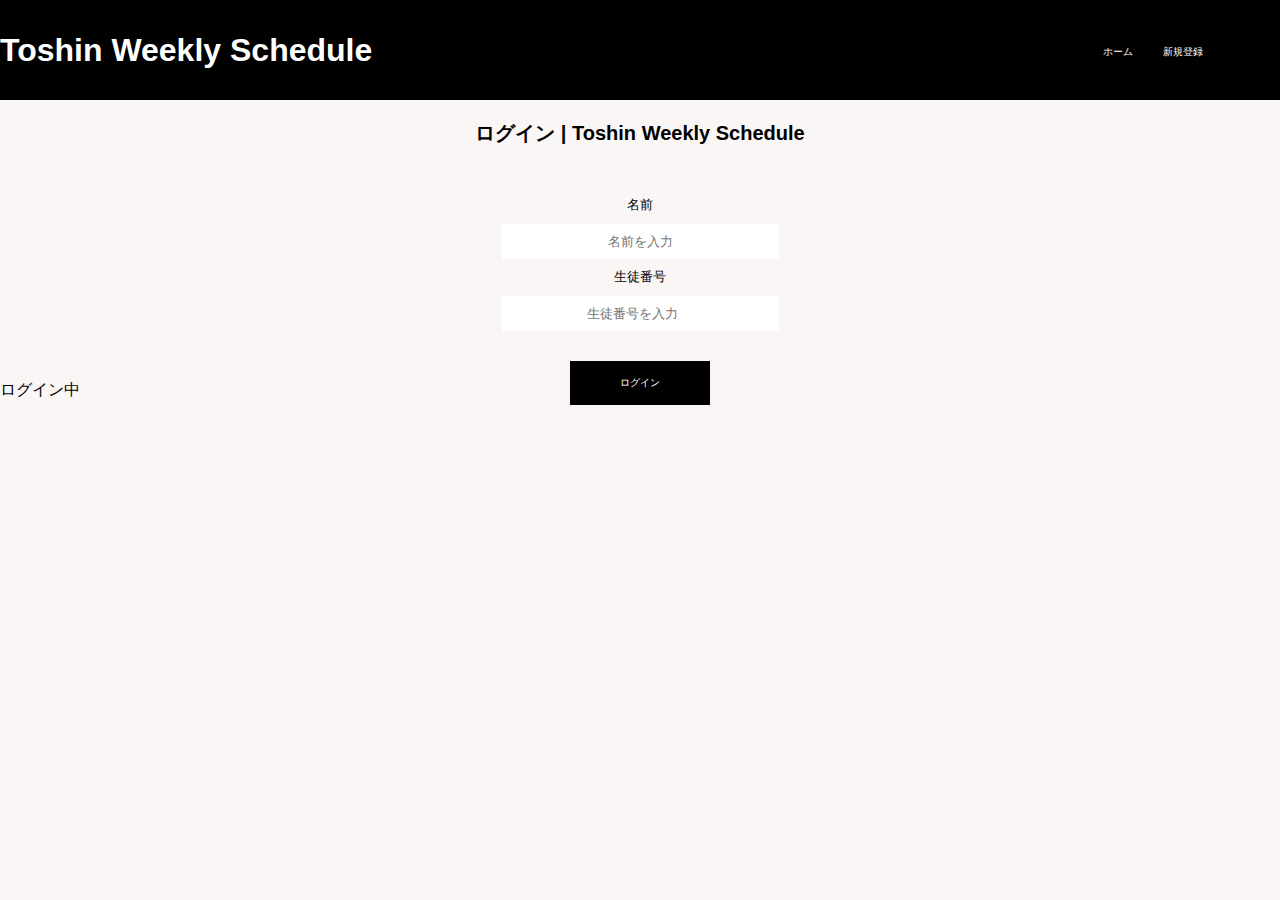
<file: login.html>
<!DOCTYPE html>
<html>
    <head>
     <meta charset="utf-8">
     <title>ログイン</title>
     <link rel="stylesheet" href="css-login.css">
    </head>
    <body>
         <div class="top" id="top">
            <h1>Toshin Weekly Schedule</h1>
            <div class="b1" id="b1">
                <div class="b2" id="b2" onclick='location.href="index.html"'>ホーム</div>
                <div class="b3" id="b3" onclick='location.href="register.html"'>新規登録</div>
            </div>
        </div>
        <div class="center" id="center">
            <h1>ログイン | Toshin Weekly Schedule</h1>
            <p>名前</p>
            <input type="text"  id="name" value="" placeholder="名前を入力">
            <p>生徒番号</p>
            <input type="number"  id="num" value="" placeholder="生徒番号を入力">
            <div onclick="send()">ログイン</div>
        </div>
        <div class="loading" id="loading">
            <div class="smoke" id="smoke"></div>
            <div class="bar" id="bar"></div>
            <div class="l" id="l">ログイン中</div>
        </div>
        <script src="https://code.jquery.com/jquery-3.7.1.js" integrity="sha256-eKhayi8LEQwp4NKxN+CfCh+3qOVUtJn3QNZ0TciWLP4=" crossorigin="anonymous"></script>
        <script src="js-login.js"></script>
    </body>
</html>
</file>
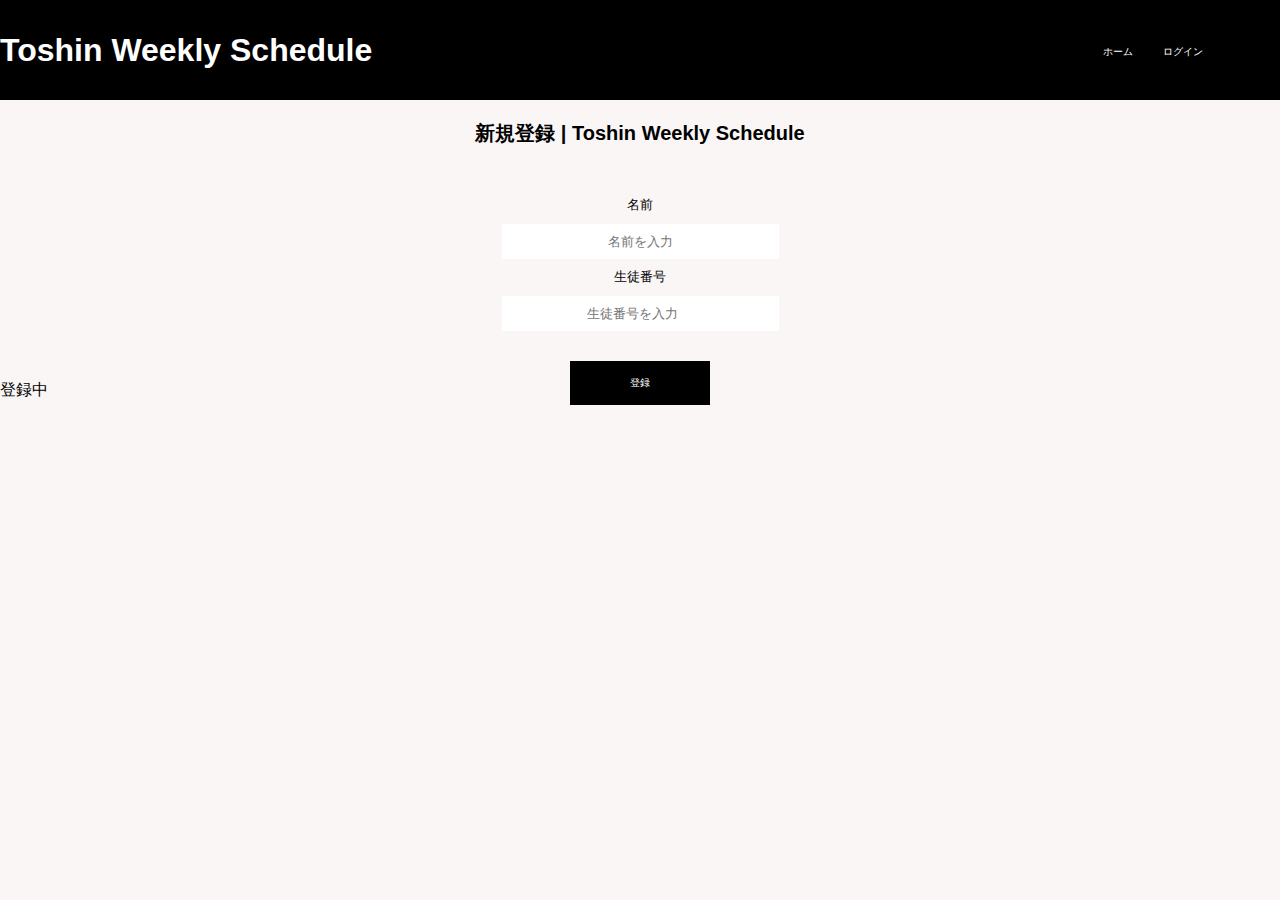
<file: register.html>
<!DOCTYPE html>
<html>
    <head>
     <meta charset="utf-8">
     <title>新規登録</title>
     <link rel="stylesheet" href="css-login.css">
    </head>
    <body>
         <div class="top" id="top">
            <h1>Toshin Weekly Schedule</h1>
            <div class="b1" id="b1">
                <div class="b2" id="b2" onclick='location.href="index.html"'>ホーム</div>
                <div class="b3" id="b3" onclick='location.href="login.html"'>ログイン</div>
            </div>
        </div>
        <div class="center" id="center">
            <h1>新規登録 | Toshin Weekly Schedule</h1>
            <p>名前</p>
            <input type="text"  id="name" value="" placeholder="名前を入力">
            <p>生徒番号</p>
            <input type="number"  id="num" value="" placeholder="生徒番号を入力">
            <div onclick="regi()">登録</div>
        </div>
        <div class="loading" id="loading">
            <div class="smoke" id="smoke"></div>
            <div class="bar" id="bar"></div>
            <div class="l" id="l">登録中</div>
        </div>
        <script src="https://code.jquery.com/jquery-3.7.1.js" integrity="sha256-eKhayi8LEQwp4NKxN+CfCh+3qOVUtJn3QNZ0TciWLP4=" crossorigin="anonymous"></script>
        <script src="js-register.js"></script>
    </body>
</html>
</file>
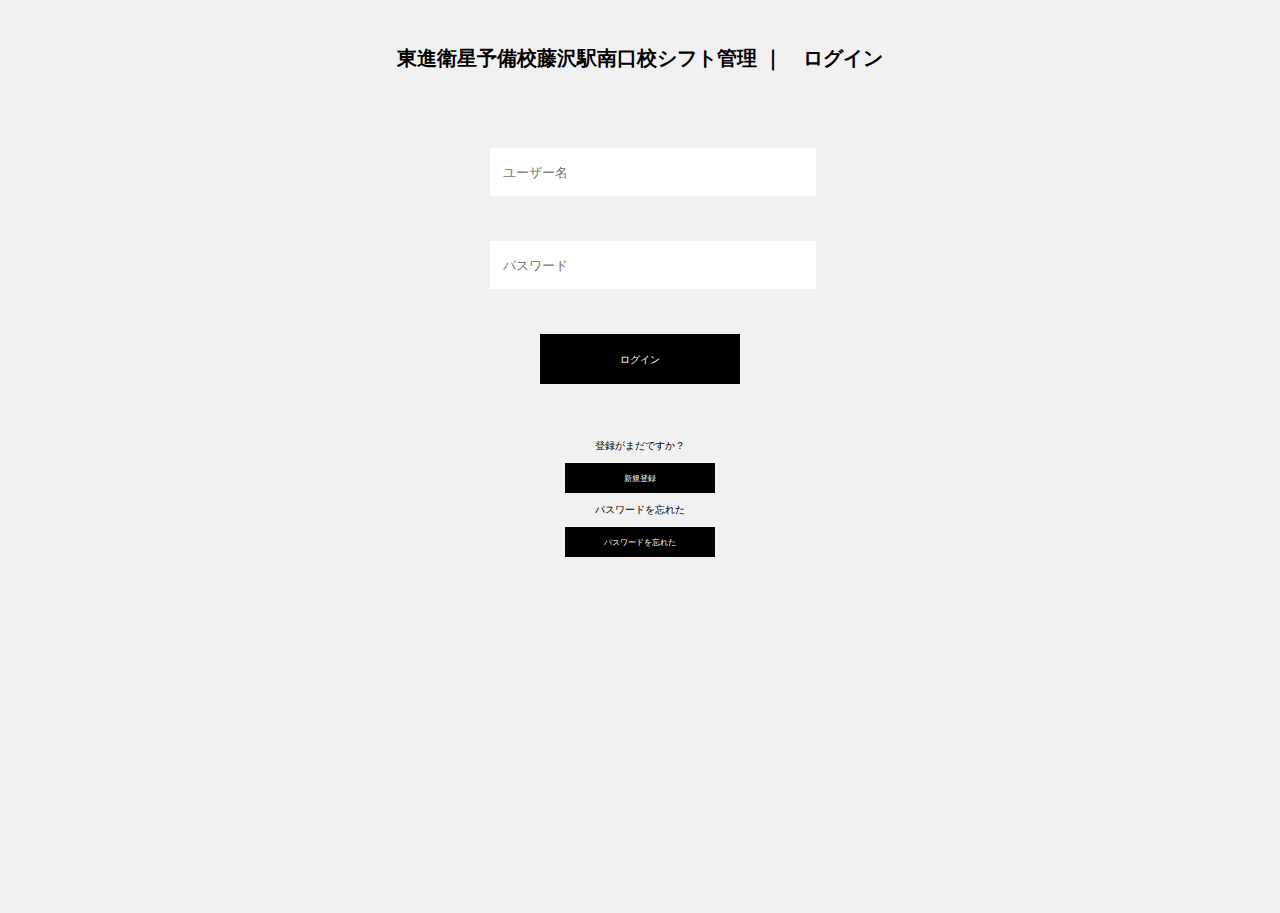
<file: schedule.html>
<!DOCTYPE html>
<html>
    <head>
        <meta charset="utf-8">
        <title>シフト希望</title>
        <div id="css_select">
       
        </div>
    </head>
   <body id="bod" onload="start()">
        <div class="start_check" id="start_check"></div>
        <p id="start_check2" class="start_check2">読込み中...</p>
        <div class="top" id="top">
            <h1 class="month" id="month">6月</h1>
            <h4 class="h4" id="h4"></h4>
        </div>
        <div class="bar" id="bar">
            <p id="w">週間予定</p>
            <select name="sw" id="se">
                <option value="選択してください">選択してください</option>
                <option value="月曜">月曜</option>
                <option value="火曜">火曜</option>
                <option value="水曜">水曜</option>
                <option value="木曜">木曜</option>
                <option value="金曜">金曜</option>
                <option value="土曜">土曜</option>
                <option value="日曜">日曜</option>
            </select>
             <select name="st" id="st" >
                <option value="選択してください">選択してください</option>
                <option value="朝勤務">朝勤務</option>
                <option value="昼勤務">昼勤務</option>
                <option value="夜勤務">夜勤務</option>
            </select>
            <input type="text" value="" id="start_t">
            <input type="text" value="" id="end_t">
            <p class="add1" id="add1">追加</p>
        </div>
        <div class="ca" id="ca">
            <div class="b" id="b">
                <p>月</p>
                <p>火</p>
                <p>水</p>
                <p>木</p>
                <p>金</p>
                <p>土</p>
                <p>日</p>
            </div>
            <!--button onclick="dac()">test</button-->
        <div class="add_d" id="add_d">
            
        </div>
         <div class="sub" id="sub">提出</div>
        </div>
        <div class="u2" id="u2">
            <div class="shadow" id="shadow"></div>
            <div class="center" id="center">
                <p class="u2d" id="u2d">1日</p>
                <div class="left" id="left">
                    <small>募集予定人数</small>
                    <div class="block" id="block">
                    <div class="s" id="st1">
                        <small>朝勤務</small>
                        <p class="stt1" id="stt1">募集なし</p>
                    </div>
                    <div class="s" id="st2">
                        <small>昼勤務</small>
                        <p class="stt2" id="stt2">募集なし</p>

                    </div>                    
                    <div class="s" id="st3">
                        <small>夜勤務</small>
                        <p class="stt3" id="stt3">募集なし</p>
                    </div>          
                    </div>          
                </div>
                <div class="right" id="right">
                    <small>募集人数</small>
                    <div class="d1" id="d1">
                    <div class="m1" id="m1">
                    <small>朝勤務</small>
                        <p class="b1" onclick='ad("b11")'>募集なし</p>
                        <p class="b1" onclick='ad("b12")'>1人</p>
                        <p class="b1" onclick='ad("b13")'>2人</p>
                        <p class="b1" onclick='ad("b14")'>3人</p>
                    </div>
                    <div class="m2" id="m2">
                    <small>昼勤務</small>
                        <p class="b1" onclick='ad("b21")'>募集なし</p>
                        <p class="b1" onclick='ad("b22")'>1人</p>
                        <p class="b1" onclick='ad("b23")'>2人</p>
                        <p class="b1" onclick='ad("b24")'>3人</p>
                    </div>
                    <div class="m3" id="m3">
                    <small>夜勤務</small>
                        <p class="b1" onclick='ad("b31")'>募集なし</p>
                        <p class="b1" onclick='ad("b32")'>1人</p>
                        <p class="b1" onclick='ad("b33")'>2人</p>
                        <p class="b1" onclick='ad("b34")'>3人</p>
                    </div>
                    </div>
                    <!--iv class="d2" id="d2">
                    <p class="o">その他</p>
                    <input type="text" value="" id="u_time" placeholder='例）09:00～13:00'>
                    <p class="a" onclick='add2(4)'>追加</p>
                    </div-->
                </div>
                <p class="close" onclick="clos2()">閉じる</p>
            </div>
            
        </div>
        <!--div class="su1" id="su1">
            <p class="su_d">1日</p>
            <div class="su_block1" id="su_block1">
                 <p class="su_time">9:00～13:00</p>
                 <small>シフト希望</small>
                    <div class="names" id="names">
                        <p class="p1" id="p31" onclick="add3(1,1,0)">松尾</p>
                        <p class="p1" id="p32" onclick="add3(1,2,0)">松尾</p>
                    </div>
                 <small>確定シフト</small>
                    <div class="names" id="names">
                        <p class="p1" id="p31" onclick="add3(1,1,1)">松尾</p>
                    </div>
            </div>
            <div class="su_block1" id="su_block1">
                 <p class="su_time">14:00～18:00</p>
                 <small>シフト希望</small>
                    <div class="names" id="names">
                        <p class="p1" id="p31" onclick="add3(3,1)">松尾</p>
                        <p class="p1" id="p32" onclick="add3(3,2)">松尾</p>
                    </div>
                 <small>確定シフト</small>
                    <div class="names" id="names2">
                        <p class="p1" id="p31" onclick="add3(3,1)">松尾</p>
                        <p class="p1" id="p32" onclick="add3(3,2)">松尾</p>
                    </div>
            </div>
            <div class="su_block1" id="su_block1">
                 <p class="su_time">18:00～22:00</p>
                 <small>シフト希望</small>
                    <div class="names" id="names">
                        <p class="p1" id="p31" onclick="add3(3,1)">松尾</p>
                        <p class="p1" id="p32" onclick="add3(3,2)">松尾</p>
                    </div>
                 <small>確定シフト</small>
                    <div class="names" id="names">
                        <p class="p1" id="p31" onclick="add3(3,1)">松尾</p>
                        <p class="p1" id="p32" onclick="add3(3,2)">松尾</p>
                    </div>
            </div>
            <div class="su_block2" id="su_block1">
                 <p class="su_time">その他の時間帯</p>
                    <div class="names" id="names">
                        <p>なし</p>
                    </div>
            </div>
        </div>
        <div class="su1" id="su1">
            <p class="su_d">2日</p>
            <div class="su_block1" id="su_block1">
                 <p class="su_time">9:00～13:00</p>
                 <small>シフト希望</small>
                    <div class="names" id="names">
                        <p class="p1" id="p31" onclick="add3(1,1,0)">松尾</p>
                        <p class="p1" id="p32" onclick="add3(1,2,0)">松尾</p>
                    </div>
                 <small>確定シフト</small>
                    <div class="names" id="names">
                        <p class="p1" id="p31" onclick="add3(1,1,1)">松尾</p>
                    </div>
            </div>
            <div class="su_block1" id="su_block1">
                 <p class="su_time">14:00～18:00</p>
                 <small>シフト希望</small>
                    <div class="names" id="names">
                        <p class="p1" id="p31" onclick="add3(3,1)">松尾</p>
                        <p class="p1" id="p32" onclick="add3(3,2)">松尾</p>
                    </div>
                 <small>確定シフト</small>
                    <div class="names" id="names2">
                        <p class="p1" id="p31" onclick="add3(3,1)">松尾</p>
                        <p class="p1" id="p32" onclick="add3(3,2)">松尾</p>
                    </div>
            </div>
            <div class="su_block1" id="su_block1">
                 <p class="su_time">18:00～22:00</p>
                 <small>シフト希望</small>
                    <div class="names" id="names">
                        <p class="p1" id="p31" onclick="add3(3,1)">松尾</p>
                        <p class="p1" id="p32" onclick="add3(3,2)">松尾</p>
                    </div>
                 <small>確定シフト</small>
                    <div class="names" id="names">
                        <p class="p1" id="p31" onclick="add3(3,1)">松尾</p>
                        <p class="p1" id="p32" onclick="add3(3,2)">松尾</p>
                    </div>
            </div>
            <div class="su_block2" id="su_block1">
                 <p class="su_time">その他の時間帯</p>
                    <div class="names" id="names">
                        <p>なし</p>
                    </div>
            </div>
        </div-->


        <div class="u" id="u">
            <div class="shadow" id="shadow"></div>
            <div class="center" id="center">
                <p class="ud" id="ud">1日</p>
                <div class="left" id="left">
                    <small>現在の予定</small>
                    <div class="s" id="s">

                    </div>
                </div>
                <div class="right" id="right">
                    <small>予定を変更</small>
                    <div class="d1" id="d1">
                    <p onclick='add2(1)'>朝勤務</p>
                    <p onclick='add2(2)'>昼勤務</p> 
                    <p onclick='add2(3)'>夜勤務</p>
                    </div>
                    <div class="d2" id="d2">
                    <p class="o">その他</p>
                    <input type="text" value="" id="u_time" placeholder='例）09:00～13:00'>
                    <p class="a" onclick='add2(4)'>追加</p>
                    </div>
                </div>
                <p class="close" onclick="clos()">閉じる</p>
            </div>
            
        </div>
<script src="https://code.jquery.com/jquery-3.7.1.js" integrity="sha256-eKhayi8LEQwp4NKxN+CfCh+3qOVUtJn3QNZ0TciWLP4=" crossorigin="anonymous"></script>
        <script src="js-schedule.js"></script>
    </body>
</html>
</file>
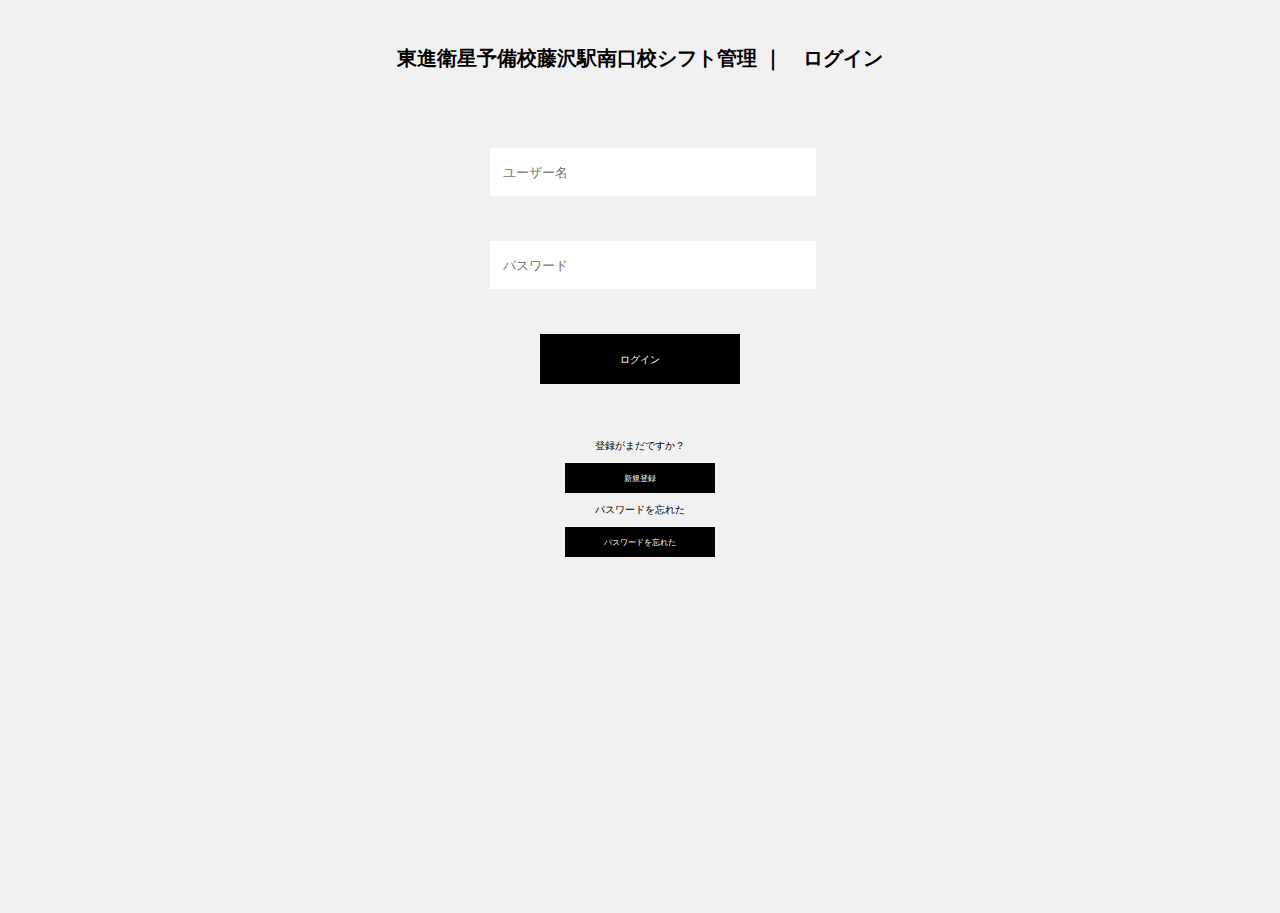
<file: schedule_login.html>
<!DOCTYPE html>
<html>
    <head>
        <meta charset="utf-8">
        <title>シフト管理ーログイン</title>
        <link rel="stylesheet" href="css-schedule_login.css">
    </head>
    <body>
        <h1 id="h1">東進衛星予備校藤沢駅南口校シフト管理 ｜　ログイン</h1>
        <input type="text" id="mail" class="m"value="" placeholder="メールアドレス">
        <input type="text" id="username" value="" placeholder="ユーザー名">
        <input type="password" id="pass" value="" placeholder="パスワード">
        <div class="bt1" id="bt1">
                <button id="btn"onclick='register("lg")'>ログイン</button>
        </div>
        
        <div class="bt" id="bt">
            <p>登録がまだですか？</p>
            <button onclick="change_screen()">新規登録</button>
            <p>パスワードを忘れた</p>
            <button onclick="forget_password()">パスワードを忘れた</button>
        </div>
        <div class="f" id="f"></div>
        <div class="full" id="full">
            <div class="b1" id="b1"></div>
            <div class="b2" id="b2"></div>
            <div class="b3" id="b3"></div>
            <div class="b4" id="b4"></div>
            <p id="n" >Loading...</p>
        </div>
        <script src="https://code.jquery.com/jquery-3.7.1.js" integrity="sha256-eKhayi8LEQwp4NKxN+CfCh+3qOVUtJn3QNZ0TciWLP4=" crossorigin="anonymous"></script>
        <script src="js-schedule_login.js"></script>
    </body>
</html>
</file>
<file: css-login.css>
body{
    margin:0;
    padding:0;
    font-family: Arial;
    background-color: rgb(250, 246, 246);
}
h1{
    margin:0;
    padding: 0;
}
p{
    margin:0;
    padding:0;
}
div{
    margin:0;
    padding:0;
}
.top{
    position: relative;
    width:100vw;
    height: 100px;/*15vh*/
    background-color: black;
    color:white;
}
.top h1{
    line-height: 100px;
}
.top .b1{
    position: absolute;
    right:5vw;
    bottom:25px;/*3.25vh*/
    height:50px;/*7.5vh*/
    line-height: 50px;
}
.top .b1 div{
    display: inline-block;
    font-size: 10px;
    padding-left:1vw;
    padding-right:1vw;
}
.top .b1 div:hover{
    background-color:rgb(90, 90, 90);
}
.center{
    width:100vw;
    text-align: center;
}
.center h1{
font-size: 20px;
margin-top: 20px;
margin-bottom: 50px;
}
.center p{
margin: 5px;
font-size:12.5px;
}
.center input{
margin: 5px;
border: none;
outline: none;
padding:10px;
padding-left:50px;
padding-right:50px;
    text-align: center;
}
.center div{
    position: relative;
    left:50%;
    top:25px;
    margin-left:-70px;
    background-color: black;
    color: white;
    width:100px;
    padding: 20px;
    padding-top: 15px;
    padding-bottom: 15px;
    font-size:10px;
}
.center div:hover{
    background-color:rgb(90, 90, 90);
}
</file>
<file: css-schedule_login.css>
body{
    margin:0;
    padding:0;
    width: 100vw;
    height:100vh;
    font-family: Arial;
    background-color: rgb(241, 241, 241);
}
h1{
    font-size:20px;
    width:100vw;
    height:10vh;
    text-align:center;
    line-height: 10vh;
}
input{
    position: relative;
    left:50%;
    margin-left:-150px;
    display: block;
    width: 300px;
    height:30px;
    margin-top:5vh;
    margin-bottom:5vh;
    padding-left:1vw;
    padding-right:1vw;
    padding-top:1vh;
    padding-bottom:1vh;
    outline:none;
    border:none;
}
button{
    position: relative;
    left:50%;
    width:200px;
    height:50px;
    margin-left:-100px;
    outline:none;
    border:none;
    background-color: black;
    color:white;
    line-height: 50px;
    font-size:10px;
    transition: background-color 0.05s ease-in-out 0.05s,color 0.05s ease-in-out 0.05s,font-weight 0.05s ease-in-out 0.05s;
}
button:hover{
    background-color: rgb(241, 241, 241);
    color:black;
    font-weight:600;
}
p{
    width:100vw;
    text-align:center;
    font-size:10px;
}
.bt{
    position: relative;
    top:5vh;
}
.bt button{
    position: relative;
    left:50%;
    margin-left:-75px;
    width:150px;
    height: 30px;
    line-height:30px;
    font-size:7.5px;
}
.m{
    display: none;
}
.bt1 p{
    width:100vw;
    transition:font-weight 0.05s ease-in-out 0.05s;
}
.bt1 p:hover{
    font-weight:800;
}

.f{
    position: absolute;
    top:0;
    left:0;
    width:100vw;
    height:100vh;
    background-color: black;
    opacity: 0.6;
    display: none;
}
.full{
    position:absolute;
    top:50%;
    left:50%;
    margin:0;
    padding:0;
    margin-left:-5vw;
    margin-top:-5vw;
    width:10vw;
    height:10vw;
    /*background-color: white;*/
    display: none;
    color:white;
    font-weight:600;
}
.full div{
    margin:0;
    padding:0;
    z-index: 1000;
}
.full p{
    position: absolute;
    width: 10vw;
    height:10vw;
    line-height:10vw;
    text-align:center;
    margin:0;
    padding:0;
}
.full .b1{
    position: absolute;
    top:0;
    left:0;
    width:9.9vw;
    height:0.3vw;
    background-color: white;
}
.full .b2{
    position: absolute;
    top: 4.85vw;
    left:5vw;
    width:10vw;
    height:0.3vw;
    background-color: white;
    transform: rotate(90deg);
}
.full .b3{
    position: absolute;
    bottom:0;
    left:0;
    width:10vw;
    height:0.3vw;
    background-color: white;
    transform: rotate(-180deg);
}
.full .b4{
    position: absolute;
    top:4.85vw;
    left:-5vw;
    width:9.9vw;
    height:0.3vw;
    background-color: white;
    transform: rotate(270deg);
}
#back{
    font-weight:600;
}
</file>
